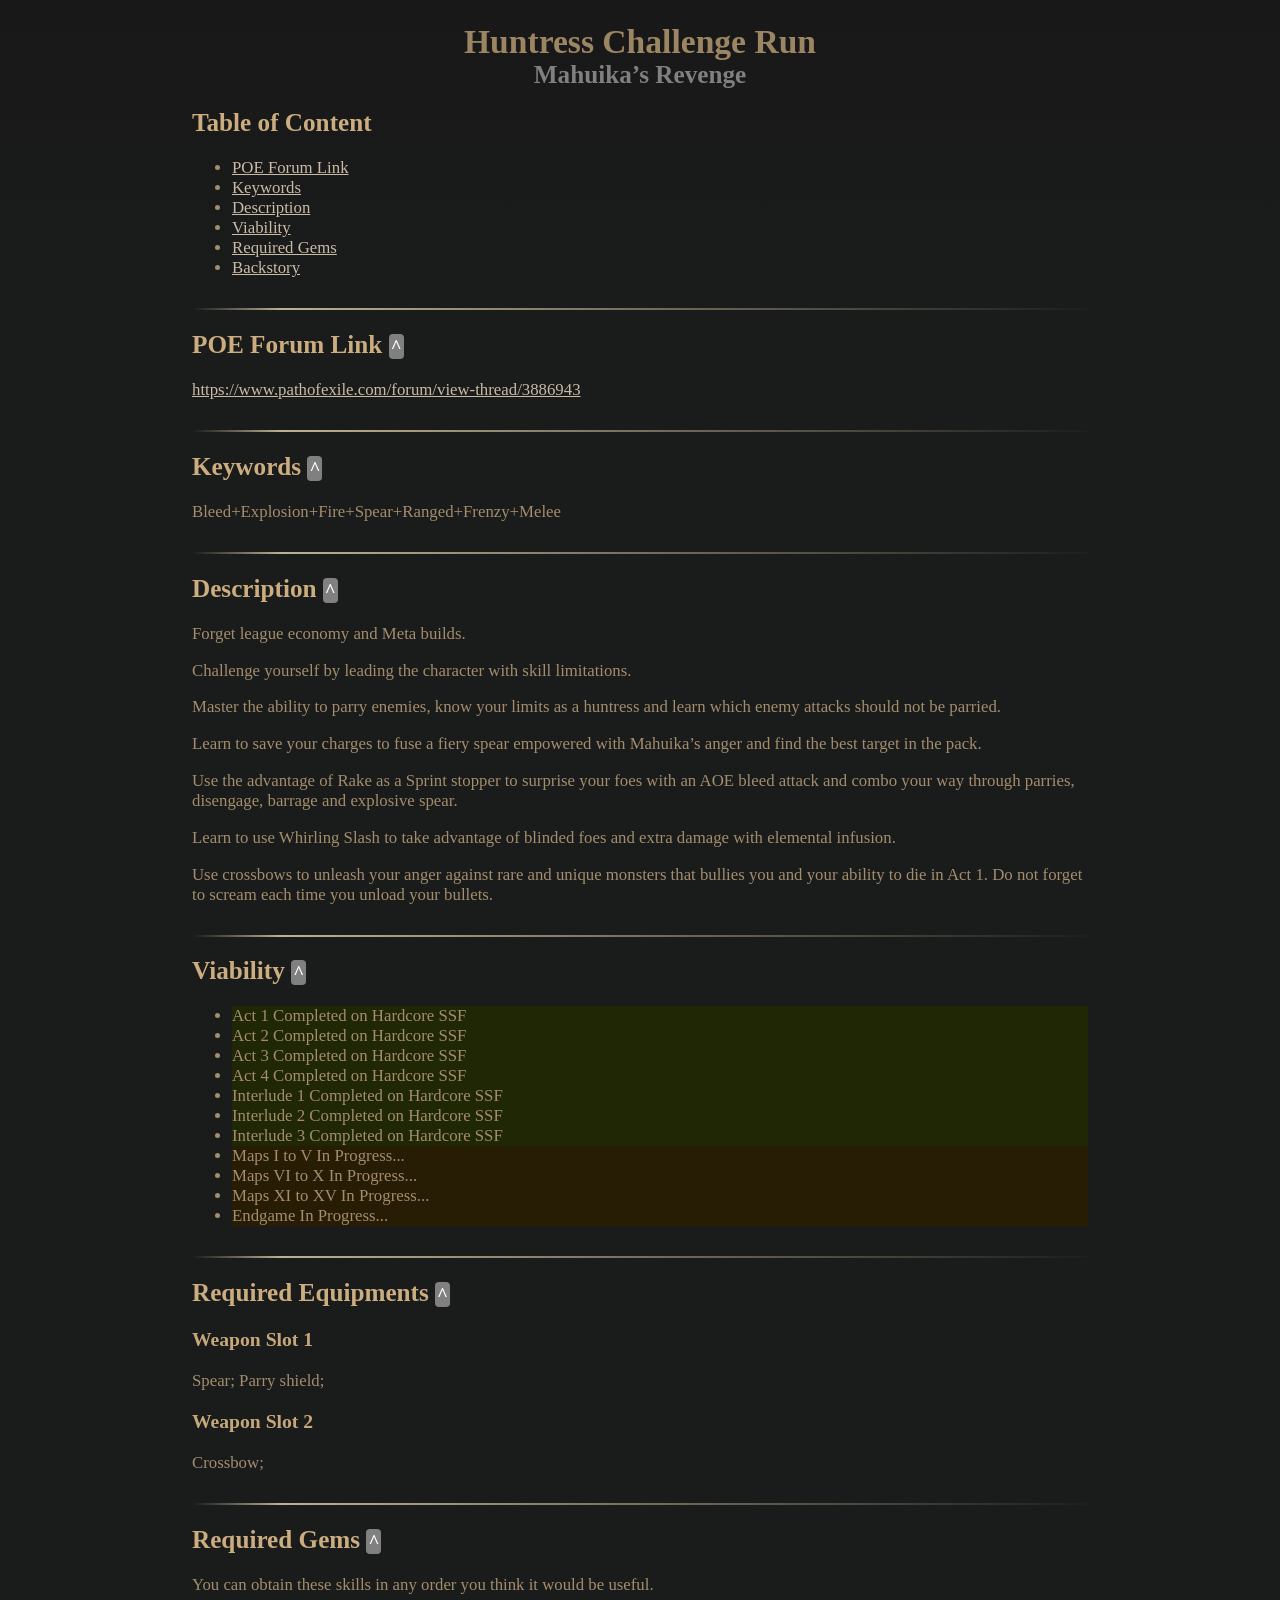
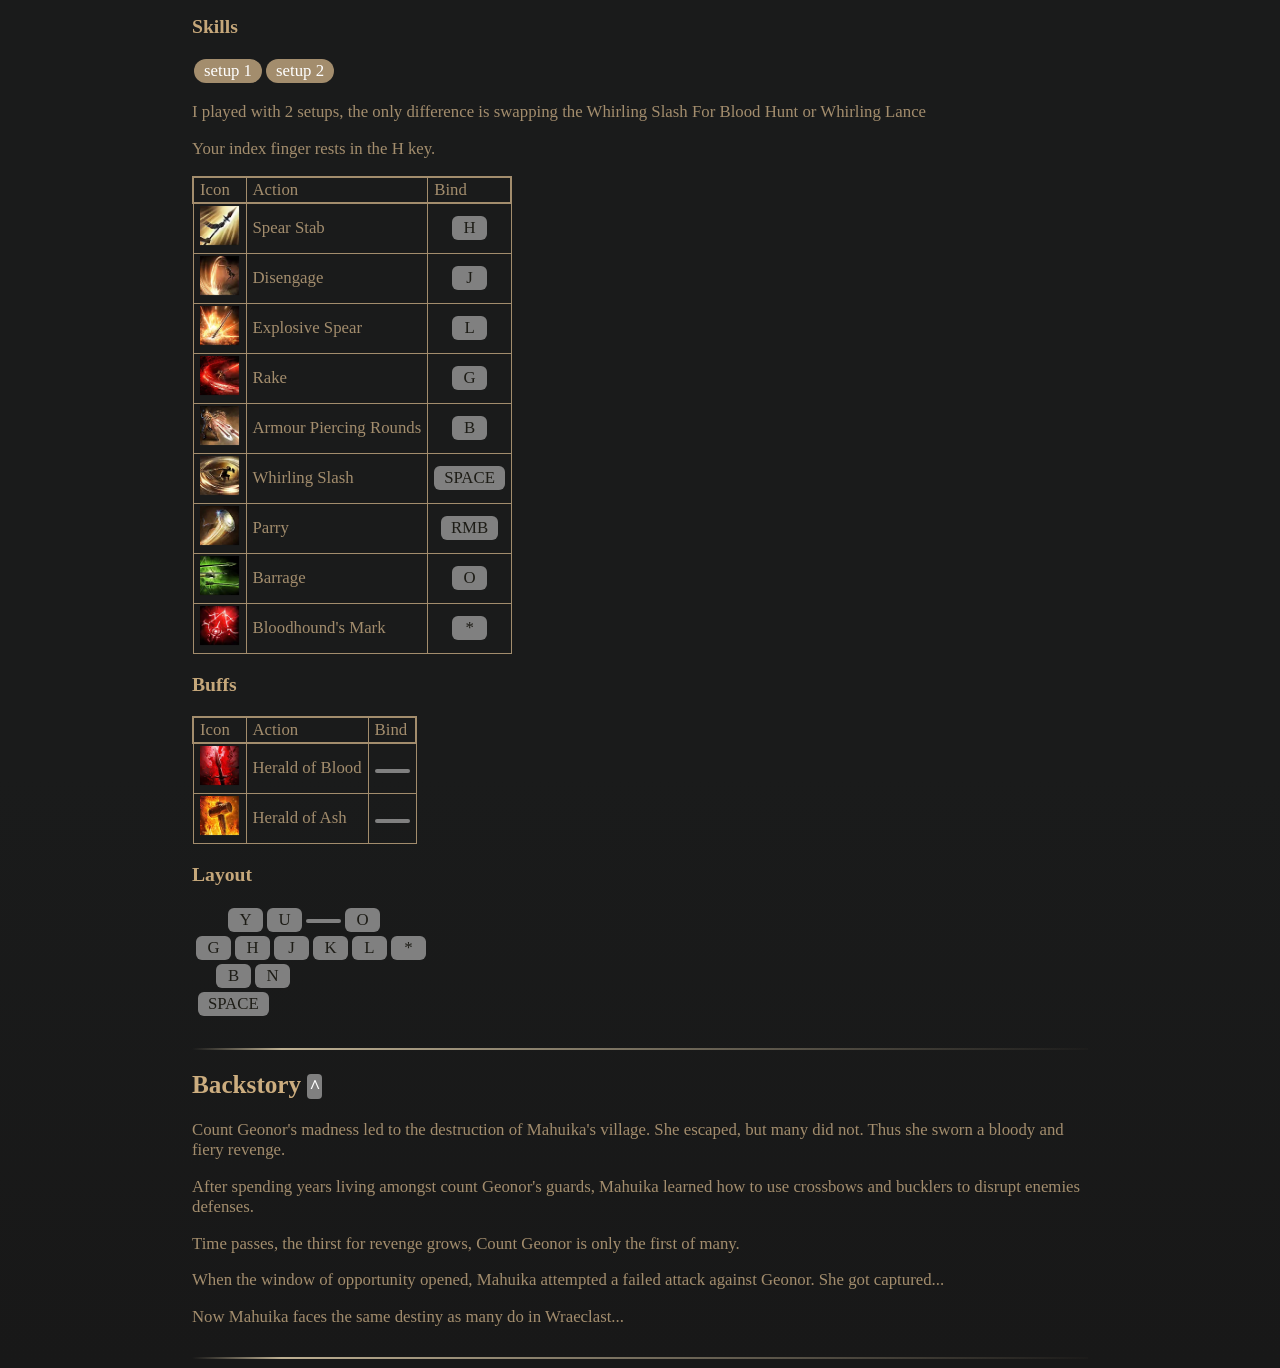
<file: index.html>
<!DOCTYPE html><html><head><meta charset="utf-8"><meta name="viewport" content="width=device-width, initial-scale=1"><style>:root{background:linear-gradient(#181818,#1a1b1b 10% 80%,#181818);color:#a38d6d;font-size:21px}.completed{background-color:#202704}.in-progress{background-color:#271c04}.setup{background-color:#a38d6d;border-radius:12px;color:#fff;cursor:pointer;display:inline-block;margin:2px;padding:2px 10px}.setup:hover{background-color:#fff;color:#a38d6d}a{color:#cabba5}a:visited{color:#b3a89b}body>div{margin:auto;width:70vw}div{font-size:.8rem}hr{background:linear-gradient(90deg,#beb09300,#beb093 10%,#d6aa7705);border:none;height:2px;margin-top:30px}h1{color:#9c8562;margin-bottom:0;text-align:center}h2{color:#ccad7f}h3{color:#c5a77a}h4,h5,h6{color:#c2b096}.button{background-color:red;display:inline-block}.subtitle{color:gray;font-size:1.2rem;margin-top:0}table{border:1px solid;border-collapse:collapse}thead{border:2px solid}td,tr{border:1px solid}td{padding:2px 6px}.anchor-top{background-color:gray;border-radius:4px;color:#fff;font-size:.9rem;font-weight:bolder;padding:2px;text-decoration:none}</style><style>.skill-icon[data-v-e04fdfe2]{-webkit-user-select:none;-moz-user-select:none;user-select:none;width:40px;-webkit-user-drag:none}.skill-bind[data-v-e04fdfe2]{text-align:center}</style><style>.input-container[data-v-7606da0a]{align-items:center;background-color:gray;border-radius:6px;color:#1d1c16;cursor:default;display:inline-block;min-width:15px;padding:2px 10px;text-align:center;-webkit-user-select:none;-moz-user-select:none;user-select:none}</style><style>.skill-icon[data-v-1203b3dc]{-webkit-user-select:none;-moz-user-select:none;user-select:none;width:40px;-webkit-user-drag:none}.skill-bind[data-v-1203b3dc]{text-align:center}</style><style>.skill-icon[data-v-27ab5944]{width:40px}.skill-bind[data-v-27ab5944]{text-align:center}div>div[data-v-27ab5944]{margin:2px}</style><link rel="stylesheet" href="/_nuxt/entry.mUSAZby7.css" crossorigin><link rel="preload" as="fetch" crossorigin="anonymous" href="/_payload.json?7eef244b-b30e-48e8-a77d-e6e563e34c7e"><link rel="modulepreload" as="script" crossorigin href="/_nuxt/CeJ82Osx.js"><link rel="preload" as="fetch" fetchpriority="low" crossorigin="anonymous" href="/_nuxt/builds/meta/7eef244b-b30e-48e8-a77d-e6e563e34c7e.json"><script type="module" src="/_nuxt/CeJ82Osx.js" crossorigin></script></head><body><div id="__nuxt"><div><h1> Huntress Challenge Run </h1><h1 class="subtitle"> Mahuika’s Revenge </h1><div><div id="table-of-content"><h2> Table of Content </h2><div><ul><li><a href="#poe-forum-link">POE Forum Link</a></li><li><a href="#keywords">Keywords</a></li><li><a href="#description">Description</a></li><li><a href="#viability">Viability</a></li><li><a href="#required-gems">Required Gems</a></li><li><a href="#backstory">Backstory</a></li></ul></div></div><hr><div id="poe-forum-link"><h2> POE Forum Link <a class="anchor-top" href="#table-of-content">^</a></h2><a href="https://www.pathofexile.com/forum/view-thread/3886943"> https://www.pathofexile.com/forum/view-thread/3886943 </a></div><hr><div id="keywords"><h2> Keywords <a class="anchor-top" href="#table-of-content">^</a></h2> Bleed+Explosion+Fire+Spear+Ranged+Frenzy+Melee </div><hr><div id="description"><h2> Description <a class="anchor-top" href="#table-of-content">^</a></h2><div><p> Forget league economy and Meta builds. </p><p> Challenge yourself by leading the character with skill limitations. </p><p> Master the ability to parry enemies, know your limits as a huntress and learn which enemy attacks should not be parried. </p><p> Learn to save your charges to fuse a fiery spear empowered with Mahuika’s anger and find the best target in the pack. </p><p> Use the advantage of Rake as a Sprint stopper to surprise your foes with an AOE bleed attack and combo your way through parries, disengage, barrage and explosive spear. </p><p> Learn to use Whirling Slash to take advantage of blinded foes and extra damage with elemental infusion. </p><p> Use crossbows to unleash your anger against rare and unique monsters that bullies you and your ability to die in Act 1. Do not forget to scream each time you unload your bullets. </p></div></div><hr><div id="viability"><h2> Viability <a class="anchor-top" href="#table-of-content">^</a></h2><ul><li class="completed"> Act 1 Completed on Hardcore SSF </li><li class="completed"> Act 2 Completed on Hardcore SSF </li><li class="completed"> Act 3 Completed on Hardcore SSF </li><li class="completed"> Act 4 Completed on Hardcore SSF </li><li class="completed"> Interlude 1 Completed on Hardcore SSF </li><li class="completed"> Interlude 2 Completed on Hardcore SSF </li><li class="completed"> Interlude 3 Completed on Hardcore SSF </li><li class="in-progress"> Maps I to V In Progress... </li><li class="in-progress"> Maps VI to X In Progress... </li><li class="in-progress"> Maps XI to XV In Progress... </li><li class="in-progress"> Endgame In Progress... </li></ul></div><hr><div id="required-equipments"><h2> Required Equipments <a class="anchor-top" href="#table-of-content">^</a></h2><div><h3> Weapon Slot 1 </h3> Spear; Parry shield; </div><div><h3> Weapon Slot 2 </h3> Crossbow; </div></div><hr><div id="required-gems"><h2> Required Gems <a class="anchor-top" href="#table-of-content">^</a></h2> You can obtain these skills in any order you think it would be useful. <div><h3> Skills </h3><div class="setup">setup 1</div><div class="setup">setup 2</div><div><!--[--><p data-v-e04fdfe2> I played with 2 setups, the only difference is swapping the Whirling Slash For Blood Hunt or Whirling Lance </p><p data-v-e04fdfe2> Your index finger rests in the H key. </p><table class="skill-table" data-v-e04fdfe2><thead data-v-e04fdfe2><tr data-v-e04fdfe2><td data-v-e04fdfe2>Icon</td><td data-v-e04fdfe2>Action</td><td data-v-e04fdfe2>Bind</td></tr></thead><tbody data-v-e04fdfe2><!--[--><tr data-v-e04fdfe2><td data-v-e04fdfe2><img class="skill-icon" draggable="false" src="/skills/icons/twohandspeardefaultskill.webp" data-v-e04fdfe2></td><td data-v-e04fdfe2>Spear Stab</td><td class="skill-bind" data-v-e04fdfe2><div class="input-container" data-v-e04fdfe2 data-v-7606da0a><!--[-->H<!--]--></div></td></tr><tr data-v-e04fdfe2><td data-v-e04fdfe2><img class="skill-icon" draggable="false" src="/skills/icons/impaleskillicon.webp" data-v-e04fdfe2></td><td data-v-e04fdfe2>Disengage</td><td class="skill-bind" data-v-e04fdfe2><div class="input-container" data-v-e04fdfe2 data-v-7606da0a><!--[-->J<!--]--></div></td></tr><tr data-v-e04fdfe2><td data-v-e04fdfe2><img class="skill-icon" draggable="false" src="/skills/icons/huntressremoteminespear.webp" data-v-e04fdfe2></td><td data-v-e04fdfe2>Explosive Spear</td><td class="skill-bind" data-v-e04fdfe2><div class="input-container" data-v-e04fdfe2 data-v-7606da0a><!--[-->L<!--]--></div></td></tr><tr data-v-e04fdfe2><td data-v-e04fdfe2><img class="skill-icon" draggable="false" src="/skills/icons/huntressbloodhunt.webp" data-v-e04fdfe2></td><td data-v-e04fdfe2>Rake</td><td class="skill-bind" data-v-e04fdfe2><div class="input-container" data-v-e04fdfe2 data-v-7606da0a><!--[-->G<!--]--></div></td></tr><tr data-v-e04fdfe2><td data-v-e04fdfe2><img class="skill-icon" draggable="false" src="/skills/icons/rapidshotphysical.webp" data-v-e04fdfe2></td><td data-v-e04fdfe2>Armour Piercing Rounds</td><td class="skill-bind" data-v-e04fdfe2><div class="input-container" data-v-e04fdfe2 data-v-7606da0a><!--[-->B<!--]--></div></td></tr><tr data-v-e04fdfe2><td data-v-e04fdfe2><img class="skill-icon" draggable="false" src="/skills/icons/huntresswhirlingslash.webp" data-v-e04fdfe2></td><td data-v-e04fdfe2>Whirling Slash</td><td class="skill-bind" data-v-e04fdfe2><div class="input-container" data-v-e04fdfe2 data-v-7606da0a><!--[-->SPACE<!--]--></div></td></tr><tr data-v-e04fdfe2><td data-v-e04fdfe2><img class="skill-icon" draggable="false" src="/skills/icons/huntressbucklerparry.webp" data-v-e04fdfe2></td><td data-v-e04fdfe2>Parry</td><td class="skill-bind" data-v-e04fdfe2><div class="input-container" data-v-e04fdfe2 data-v-7606da0a><!--[-->RMB<!--]--></div></td></tr><tr data-v-e04fdfe2><td data-v-e04fdfe2><img class="skill-icon" draggable="false" src="/skills/icons/rangerbarrageskill.webp" data-v-e04fdfe2></td><td data-v-e04fdfe2>Barrage</td><td class="skill-bind" data-v-e04fdfe2><div class="input-container" data-v-e04fdfe2 data-v-7606da0a><!--[-->O<!--]--></div></td></tr><tr data-v-e04fdfe2><td data-v-e04fdfe2><img class="skill-icon" draggable="false" src="/skills/icons/markofthebloodhoundskillicon.webp" data-v-e04fdfe2></td><td data-v-e04fdfe2>Bloodhound&#39;s Mark</td><td class="skill-bind" data-v-e04fdfe2><div class="input-container" data-v-e04fdfe2 data-v-7606da0a><!--[-->*<!--]--></div></td></tr><!--]--></tbody></table><!--]--></div></div><div></div><div><h3> Buffs </h3><div><table class="skill-table" data-v-1203b3dc><thead data-v-1203b3dc><tr data-v-1203b3dc><td data-v-1203b3dc>Icon</td><td data-v-1203b3dc>Action</td><td data-v-1203b3dc>Bind</td></tr></thead><tbody data-v-1203b3dc><!--[--><tr data-v-1203b3dc><td data-v-1203b3dc><img class="skill-icon" draggable="false" src="/skills/icons/heraldofbloodskill.webp" data-v-1203b3dc></td><td data-v-1203b3dc>Herald of Blood</td><td class="skill-bind" data-v-1203b3dc><div class="input-container" data-v-1203b3dc data-v-7606da0a><!--[--><!--]--></div></td></tr><tr data-v-1203b3dc><td data-v-1203b3dc><img class="skill-icon" draggable="false" src="/skills/icons/heraldofashskill.webp" data-v-1203b3dc></td><td data-v-1203b3dc>Herald of Ash</td><td class="skill-bind" data-v-1203b3dc><div class="input-container" data-v-1203b3dc data-v-7606da0a><!--[--><!--]--></div></td></tr><!--]--></tbody></table></div></div><div><h3> Layout </h3><div><div style="white-space:nowrap;" data-v-27ab5944><div style="display:inline-block;margin-left:30px;" data-v-27ab5944></div><div class="input-container" data-v-27ab5944 data-v-7606da0a><!--[-->Y<!--]--></div><div class="input-container" data-v-27ab5944 data-v-7606da0a><!--[-->U<!--]--></div><div class="input-container" data-v-27ab5944 data-v-7606da0a><!--[--><!--]--></div><div class="input-container" data-v-27ab5944 data-v-7606da0a><!--[-->O<!--]--></div><br data-v-27ab5944><div class="input-container" data-v-27ab5944 data-v-7606da0a><!--[-->G<!--]--></div><div class="input-container" data-v-27ab5944 data-v-7606da0a><!--[-->H<!--]--></div><div class="input-container" data-v-27ab5944 data-v-7606da0a><!--[-->J<!--]--></div><div class="input-container" data-v-27ab5944 data-v-7606da0a><!--[-->K<!--]--></div><div class="input-container" data-v-27ab5944 data-v-7606da0a><!--[-->L<!--]--></div><div class="input-container" data-v-27ab5944 data-v-7606da0a><!--[-->*<!--]--></div><br data-v-27ab5944><div style="display:inline-block;margin-left:18px;" data-v-27ab5944></div><div class="input-container" data-v-27ab5944 data-v-7606da0a><!--[-->B<!--]--></div><div class="input-container" data-v-27ab5944 data-v-7606da0a><!--[-->N<!--]--></div><br data-v-27ab5944><div style="display:inline-block;margin-left:0px;" data-v-27ab5944></div><div class="input-container" data-v-27ab5944 data-v-7606da0a><!--[-->SPACE<!--]--></div></div></div></div></div><hr><div id="backstory"><h2> Backstory <a class="anchor-top" href="#table-of-content">^</a></h2><div><p> Count Geonor&#39;s madness led to the destruction of Mahuika&#39;s village. She escaped, but many did not. Thus she sworn a bloody and fiery revenge. </p><p> After spending years living amongst count Geonor&#39;s guards, Mahuika learned how to use crossbows and bucklers to disrupt enemies defenses. </p><p> Time passes, the thirst for revenge grows, Count Geonor is only the first of many. </p><p> When the window of opportunity opened, Mahuika attempted a failed attack against Geonor. She got captured... </p><p> Now Mahuika faces the same destiny as many do in Wraeclast... </p></div></div><hr></div></div></div><div id="teleports"></div><script>window.__NUXT__={};window.__NUXT__.config={public:{mdc:{components:{prose:true,map:{}},headings:{anchorLinks:{h1:false,h2:true,h3:true,h4:true,h5:false,h6:false}},highlight:{noApiRoute:true,highlighter:"shiki",theme:{default:"github-light",dark:"github-dark"},shikiEngine:"oniguruma",langs:["js","jsx","json","ts","tsx","vue","css","html","bash","md","mdc","yaml"]}},content:{wsUrl:""}},app:{baseURL:"/",buildId:"7eef244b-b30e-48e8-a77d-e6e563e34c7e",buildAssetsDir:"/_nuxt/",cdnURL:""}}</script><script type="application/json" data-nuxt-data="nuxt-app" data-ssr="true" id="__NUXT_DATA__" data-src="/_payload.json?7eef244b-b30e-48e8-a77d-e6e563e34c7e">[{"state":1,"once":3,"_errors":4,"serverRendered":6,"path":7,"prerenderedAt":8},["Reactive",2],{},["Set"],["ShallowReactive",5],{},true,"/",1767871383285]</script></body></html>
</file>
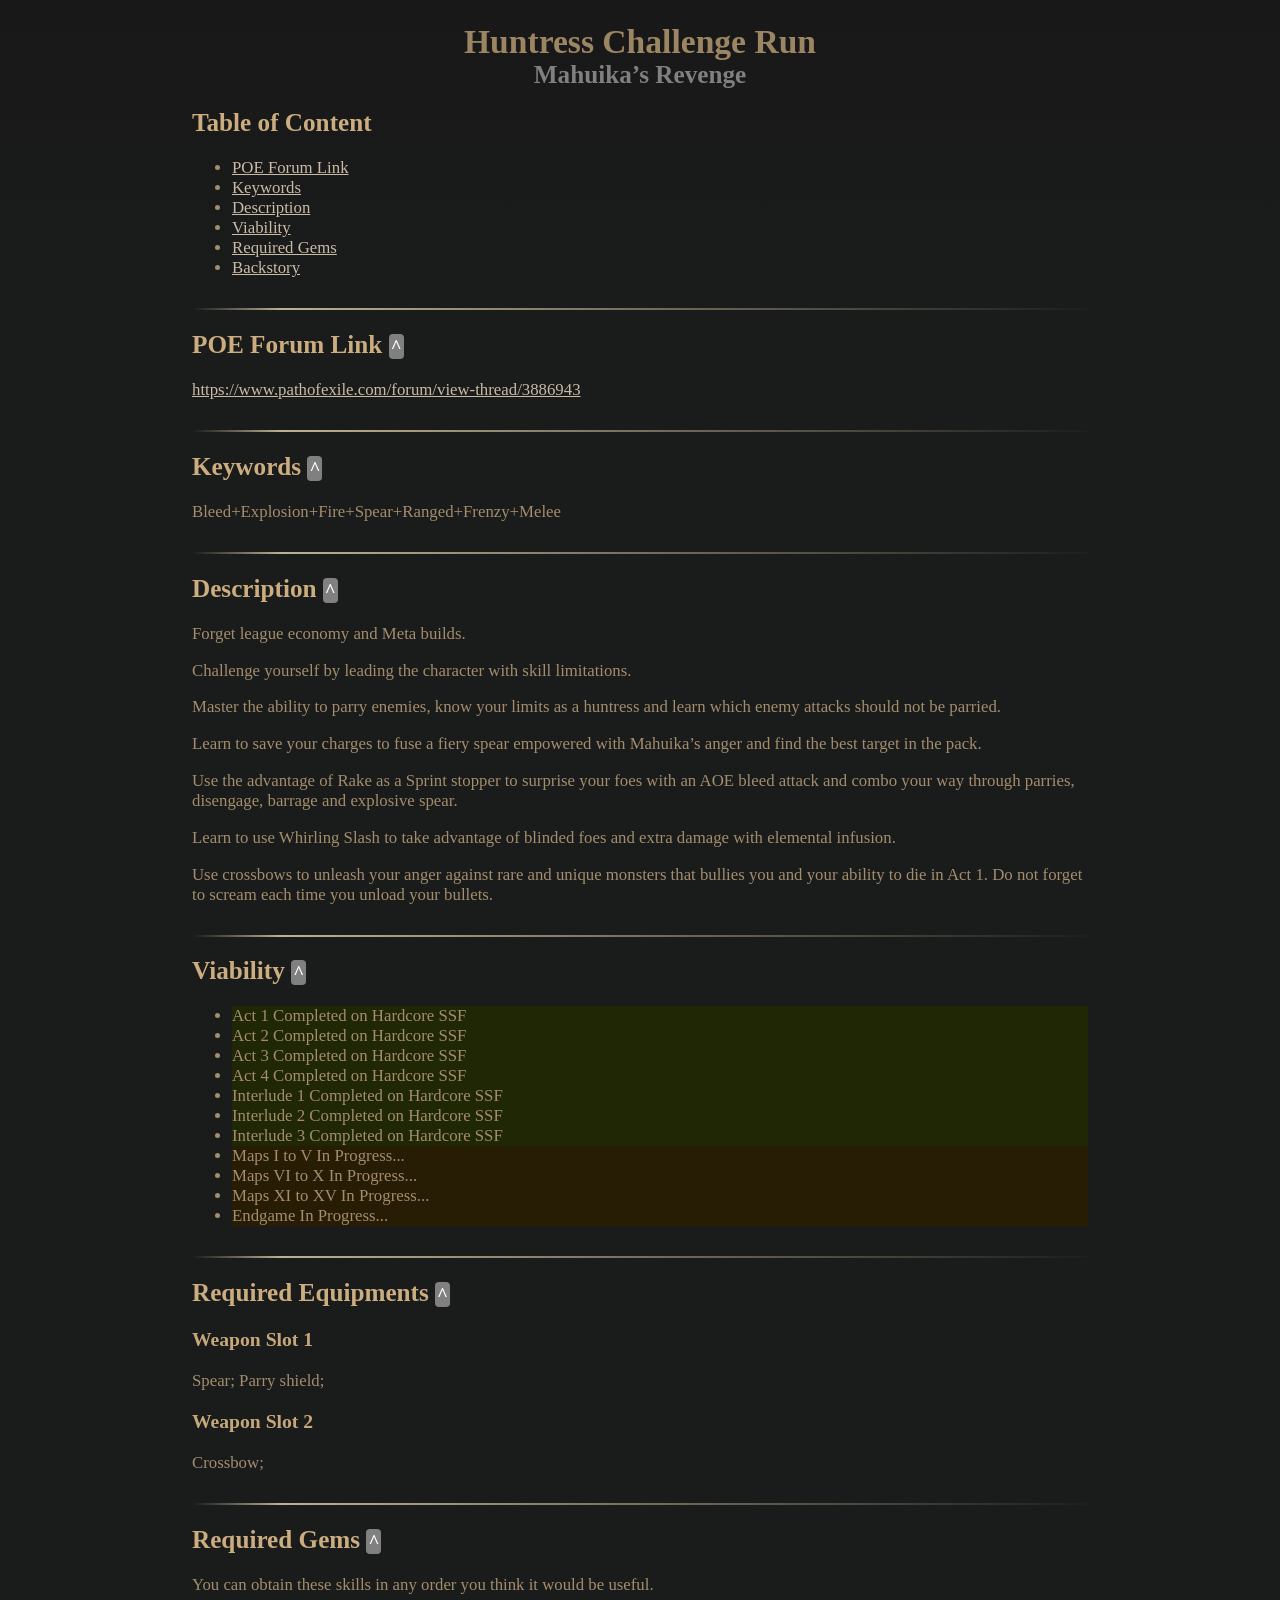
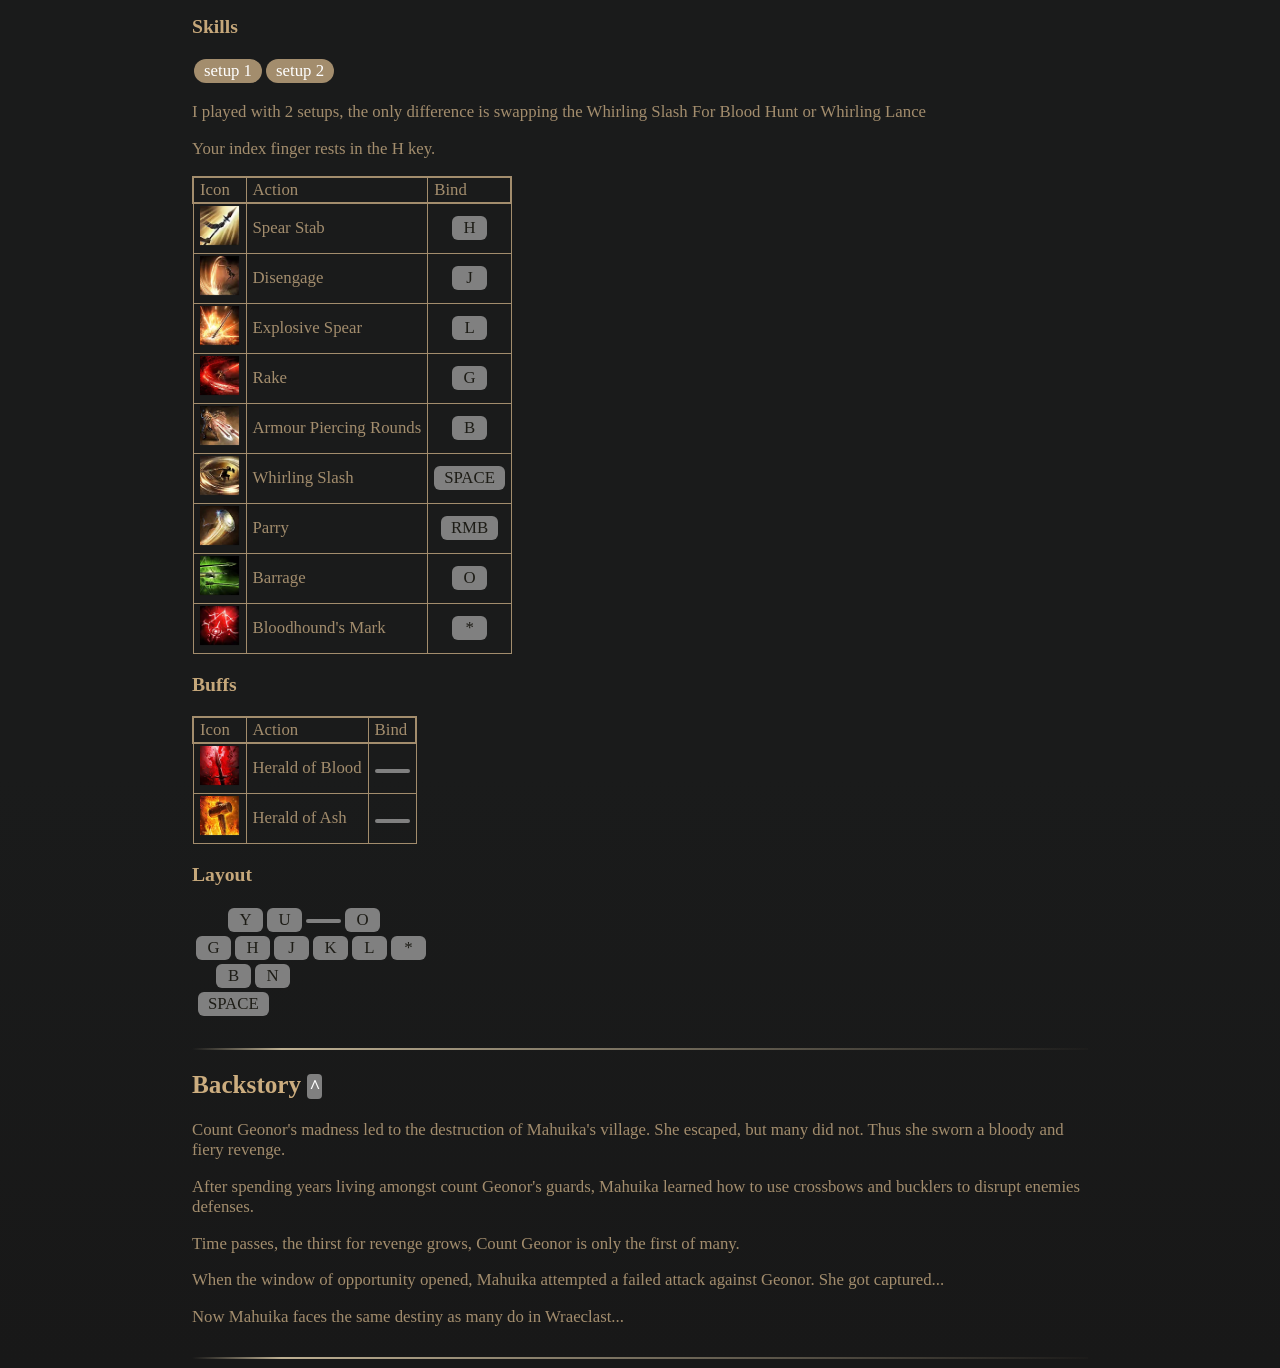
<file: public/index.html>
<!DOCTYPE html><html><head><meta charset="utf-8"><meta name="viewport" content="width=device-width, initial-scale=1"><style>:root{background:linear-gradient(#181818,#1a1b1b 10% 80%,#181818);color:#a38d6d;font-size:21px}.completed{background-color:#202704}.in-progress{background-color:#271c04}.setup{background-color:#a38d6d;border-radius:12px;color:#fff;cursor:pointer;display:inline-block;margin:2px;padding:2px 10px}.setup:hover{background-color:#fff;color:#a38d6d}a{color:#cabba5}a:visited{color:#b3a89b}body>div{margin:auto;width:70vw}div{font-size:.8rem}hr{background:linear-gradient(90deg,#beb09300,#beb093 10%,#d6aa7705);border:none;height:2px;margin-top:30px}h1{color:#9c8562;margin-bottom:0;text-align:center}h2{color:#ccad7f}h3{color:#c5a77a}h4,h5,h6{color:#c2b096}.button{background-color:red;display:inline-block}.subtitle{color:gray;font-size:1.2rem;margin-top:0}table{border:1px solid;border-collapse:collapse}thead{border:2px solid}td,tr{border:1px solid}td{padding:2px 6px}.anchor-top{background-color:gray;border-radius:4px;color:#fff;font-size:.9rem;font-weight:bolder;padding:2px;text-decoration:none}</style><style>.skill-icon[data-v-e04fdfe2]{-webkit-user-select:none;-moz-user-select:none;user-select:none;width:40px;-webkit-user-drag:none}.skill-bind[data-v-e04fdfe2]{text-align:center}</style><style>.input-container[data-v-7606da0a]{align-items:center;background-color:gray;border-radius:6px;color:#1d1c16;cursor:default;display:inline-block;min-width:15px;padding:2px 10px;text-align:center;-webkit-user-select:none;-moz-user-select:none;user-select:none}</style><style>.skill-icon[data-v-1203b3dc]{-webkit-user-select:none;-moz-user-select:none;user-select:none;width:40px;-webkit-user-drag:none}.skill-bind[data-v-1203b3dc]{text-align:center}</style><style>.skill-icon[data-v-27ab5944]{width:40px}.skill-bind[data-v-27ab5944]{text-align:center}div>div[data-v-27ab5944]{margin:2px}</style><link rel="stylesheet" href="/_nuxt/entry.mUSAZby7.css" crossorigin><link rel="preload" as="fetch" crossorigin="anonymous" href="/_payload.json?d07309b5-2fba-4421-839e-48b2e897e4ee"><link rel="modulepreload" as="script" crossorigin href="/_nuxt/CeJ82Osx.js"><link rel="preload" as="fetch" fetchpriority="low" crossorigin="anonymous" href="/_nuxt/builds/meta/d07309b5-2fba-4421-839e-48b2e897e4ee.json"><script type="module" src="/_nuxt/CeJ82Osx.js" crossorigin></script></head><body><div id="__nuxt"><div><h1> Huntress Challenge Run </h1><h1 class="subtitle"> Mahuika’s Revenge </h1><div><div id="table-of-content"><h2> Table of Content </h2><div><ul><li><a href="#poe-forum-link">POE Forum Link</a></li><li><a href="#keywords">Keywords</a></li><li><a href="#description">Description</a></li><li><a href="#viability">Viability</a></li><li><a href="#required-gems">Required Gems</a></li><li><a href="#backstory">Backstory</a></li></ul></div></div><hr><div id="poe-forum-link"><h2> POE Forum Link <a class="anchor-top" href="#table-of-content">^</a></h2><a href="https://www.pathofexile.com/forum/view-thread/3886943"> https://www.pathofexile.com/forum/view-thread/3886943 </a></div><hr><div id="keywords"><h2> Keywords <a class="anchor-top" href="#table-of-content">^</a></h2> Bleed+Explosion+Fire+Spear+Ranged+Frenzy+Melee </div><hr><div id="description"><h2> Description <a class="anchor-top" href="#table-of-content">^</a></h2><div><p> Forget league economy and Meta builds. </p><p> Challenge yourself by leading the character with skill limitations. </p><p> Master the ability to parry enemies, know your limits as a huntress and learn which enemy attacks should not be parried. </p><p> Learn to save your charges to fuse a fiery spear empowered with Mahuika’s anger and find the best target in the pack. </p><p> Use the advantage of Rake as a Sprint stopper to surprise your foes with an AOE bleed attack and combo your way through parries, disengage, barrage and explosive spear. </p><p> Learn to use Whirling Slash to take advantage of blinded foes and extra damage with elemental infusion. </p><p> Use crossbows to unleash your anger against rare and unique monsters that bullies you and your ability to die in Act 1. Do not forget to scream each time you unload your bullets. </p></div></div><hr><div id="viability"><h2> Viability <a class="anchor-top" href="#table-of-content">^</a></h2><ul><li class="completed"> Act 1 Completed on Hardcore SSF </li><li class="completed"> Act 2 Completed on Hardcore SSF </li><li class="completed"> Act 3 Completed on Hardcore SSF </li><li class="completed"> Act 4 Completed on Hardcore SSF </li><li class="completed"> Interlude 1 Completed on Hardcore SSF </li><li class="completed"> Interlude 2 Completed on Hardcore SSF </li><li class="completed"> Interlude 3 Completed on Hardcore SSF </li><li class="in-progress"> Maps I to V In Progress... </li><li class="in-progress"> Maps VI to X In Progress... </li><li class="in-progress"> Maps XI to XV In Progress... </li><li class="in-progress"> Endgame In Progress... </li></ul></div><hr><div id="required-equipments"><h2> Required Equipments <a class="anchor-top" href="#table-of-content">^</a></h2><div><h3> Weapon Slot 1 </h3> Spear; Parry shield; </div><div><h3> Weapon Slot 2 </h3> Crossbow; </div></div><hr><div id="required-gems"><h2> Required Gems <a class="anchor-top" href="#table-of-content">^</a></h2> You can obtain these skills in any order you think it would be useful. <div><h3> Skills </h3><div class="setup">setup 1</div><div class="setup">setup 2</div><div><!--[--><p data-v-e04fdfe2> I played with 2 setups, the only difference is swapping the Whirling Slash For Blood Hunt or Whirling Lance </p><p data-v-e04fdfe2> Your index finger rests in the H key. </p><table class="skill-table" data-v-e04fdfe2><thead data-v-e04fdfe2><tr data-v-e04fdfe2><td data-v-e04fdfe2>Icon</td><td data-v-e04fdfe2>Action</td><td data-v-e04fdfe2>Bind</td></tr></thead><tbody data-v-e04fdfe2><!--[--><tr data-v-e04fdfe2><td data-v-e04fdfe2><img class="skill-icon" draggable="false" src="/skills/icons/twohandspeardefaultskill.webp" data-v-e04fdfe2></td><td data-v-e04fdfe2>Spear Stab</td><td class="skill-bind" data-v-e04fdfe2><div class="input-container" data-v-e04fdfe2 data-v-7606da0a><!--[-->H<!--]--></div></td></tr><tr data-v-e04fdfe2><td data-v-e04fdfe2><img class="skill-icon" draggable="false" src="/skills/icons/impaleskillicon.webp" data-v-e04fdfe2></td><td data-v-e04fdfe2>Disengage</td><td class="skill-bind" data-v-e04fdfe2><div class="input-container" data-v-e04fdfe2 data-v-7606da0a><!--[-->J<!--]--></div></td></tr><tr data-v-e04fdfe2><td data-v-e04fdfe2><img class="skill-icon" draggable="false" src="/skills/icons/huntressremoteminespear.webp" data-v-e04fdfe2></td><td data-v-e04fdfe2>Explosive Spear</td><td class="skill-bind" data-v-e04fdfe2><div class="input-container" data-v-e04fdfe2 data-v-7606da0a><!--[-->L<!--]--></div></td></tr><tr data-v-e04fdfe2><td data-v-e04fdfe2><img class="skill-icon" draggable="false" src="/skills/icons/huntressbloodhunt.webp" data-v-e04fdfe2></td><td data-v-e04fdfe2>Rake</td><td class="skill-bind" data-v-e04fdfe2><div class="input-container" data-v-e04fdfe2 data-v-7606da0a><!--[-->G<!--]--></div></td></tr><tr data-v-e04fdfe2><td data-v-e04fdfe2><img class="skill-icon" draggable="false" src="/skills/icons/rapidshotphysical.webp" data-v-e04fdfe2></td><td data-v-e04fdfe2>Armour Piercing Rounds</td><td class="skill-bind" data-v-e04fdfe2><div class="input-container" data-v-e04fdfe2 data-v-7606da0a><!--[-->B<!--]--></div></td></tr><tr data-v-e04fdfe2><td data-v-e04fdfe2><img class="skill-icon" draggable="false" src="/skills/icons/huntresswhirlingslash.webp" data-v-e04fdfe2></td><td data-v-e04fdfe2>Whirling Slash</td><td class="skill-bind" data-v-e04fdfe2><div class="input-container" data-v-e04fdfe2 data-v-7606da0a><!--[-->SPACE<!--]--></div></td></tr><tr data-v-e04fdfe2><td data-v-e04fdfe2><img class="skill-icon" draggable="false" src="/skills/icons/huntressbucklerparry.webp" data-v-e04fdfe2></td><td data-v-e04fdfe2>Parry</td><td class="skill-bind" data-v-e04fdfe2><div class="input-container" data-v-e04fdfe2 data-v-7606da0a><!--[-->RMB<!--]--></div></td></tr><tr data-v-e04fdfe2><td data-v-e04fdfe2><img class="skill-icon" draggable="false" src="/skills/icons/rangerbarrageskill.webp" data-v-e04fdfe2></td><td data-v-e04fdfe2>Barrage</td><td class="skill-bind" data-v-e04fdfe2><div class="input-container" data-v-e04fdfe2 data-v-7606da0a><!--[-->O<!--]--></div></td></tr><tr data-v-e04fdfe2><td data-v-e04fdfe2><img class="skill-icon" draggable="false" src="/skills/icons/markofthebloodhoundskillicon.webp" data-v-e04fdfe2></td><td data-v-e04fdfe2>Bloodhound&#39;s Mark</td><td class="skill-bind" data-v-e04fdfe2><div class="input-container" data-v-e04fdfe2 data-v-7606da0a><!--[-->*<!--]--></div></td></tr><!--]--></tbody></table><!--]--></div></div><div></div><div><h3> Buffs </h3><div><table class="skill-table" data-v-1203b3dc><thead data-v-1203b3dc><tr data-v-1203b3dc><td data-v-1203b3dc>Icon</td><td data-v-1203b3dc>Action</td><td data-v-1203b3dc>Bind</td></tr></thead><tbody data-v-1203b3dc><!--[--><tr data-v-1203b3dc><td data-v-1203b3dc><img class="skill-icon" draggable="false" src="/skills/icons/heraldofbloodskill.webp" data-v-1203b3dc></td><td data-v-1203b3dc>Herald of Blood</td><td class="skill-bind" data-v-1203b3dc><div class="input-container" data-v-1203b3dc data-v-7606da0a><!--[--><!--]--></div></td></tr><tr data-v-1203b3dc><td data-v-1203b3dc><img class="skill-icon" draggable="false" src="/skills/icons/heraldofashskill.webp" data-v-1203b3dc></td><td data-v-1203b3dc>Herald of Ash</td><td class="skill-bind" data-v-1203b3dc><div class="input-container" data-v-1203b3dc data-v-7606da0a><!--[--><!--]--></div></td></tr><!--]--></tbody></table></div></div><div><h3> Layout </h3><div><div style="white-space:nowrap;" data-v-27ab5944><div style="display:inline-block;margin-left:30px;" data-v-27ab5944></div><div class="input-container" data-v-27ab5944 data-v-7606da0a><!--[-->Y<!--]--></div><div class="input-container" data-v-27ab5944 data-v-7606da0a><!--[-->U<!--]--></div><div class="input-container" data-v-27ab5944 data-v-7606da0a><!--[--><!--]--></div><div class="input-container" data-v-27ab5944 data-v-7606da0a><!--[-->O<!--]--></div><br data-v-27ab5944><div class="input-container" data-v-27ab5944 data-v-7606da0a><!--[-->G<!--]--></div><div class="input-container" data-v-27ab5944 data-v-7606da0a><!--[-->H<!--]--></div><div class="input-container" data-v-27ab5944 data-v-7606da0a><!--[-->J<!--]--></div><div class="input-container" data-v-27ab5944 data-v-7606da0a><!--[-->K<!--]--></div><div class="input-container" data-v-27ab5944 data-v-7606da0a><!--[-->L<!--]--></div><div class="input-container" data-v-27ab5944 data-v-7606da0a><!--[-->*<!--]--></div><br data-v-27ab5944><div style="display:inline-block;margin-left:18px;" data-v-27ab5944></div><div class="input-container" data-v-27ab5944 data-v-7606da0a><!--[-->B<!--]--></div><div class="input-container" data-v-27ab5944 data-v-7606da0a><!--[-->N<!--]--></div><br data-v-27ab5944><div style="display:inline-block;margin-left:0px;" data-v-27ab5944></div><div class="input-container" data-v-27ab5944 data-v-7606da0a><!--[-->SPACE<!--]--></div></div></div></div></div><hr><div id="backstory"><h2> Backstory <a class="anchor-top" href="#table-of-content">^</a></h2><div><p> Count Geonor&#39;s madness led to the destruction of Mahuika&#39;s village. She escaped, but many did not. Thus she sworn a bloody and fiery revenge. </p><p> After spending years living amongst count Geonor&#39;s guards, Mahuika learned how to use crossbows and bucklers to disrupt enemies defenses. </p><p> Time passes, the thirst for revenge grows, Count Geonor is only the first of many. </p><p> When the window of opportunity opened, Mahuika attempted a failed attack against Geonor. She got captured... </p><p> Now Mahuika faces the same destiny as many do in Wraeclast... </p></div></div><hr></div></div></div><div id="teleports"></div><script>window.__NUXT__={};window.__NUXT__.config={public:{mdc:{components:{prose:true,map:{}},headings:{anchorLinks:{h1:false,h2:true,h3:true,h4:true,h5:false,h6:false}},highlight:{noApiRoute:true,highlighter:"shiki",theme:{default:"github-light",dark:"github-dark"},shikiEngine:"oniguruma",langs:["js","jsx","json","ts","tsx","vue","css","html","bash","md","mdc","yaml"]}},content:{wsUrl:""}},app:{baseURL:"/",buildId:"d07309b5-2fba-4421-839e-48b2e897e4ee",buildAssetsDir:"/_nuxt/",cdnURL:""}}</script><script type="application/json" data-nuxt-data="nuxt-app" data-ssr="true" id="__NUXT_DATA__" data-src="/_payload.json?d07309b5-2fba-4421-839e-48b2e897e4ee">[{"state":1,"once":3,"_errors":4,"serverRendered":6,"path":7,"prerenderedAt":8},["Reactive",2],{},["Set"],["ShallowReactive",5],{},true,"/",1767844914008]</script></body></html>
</file>
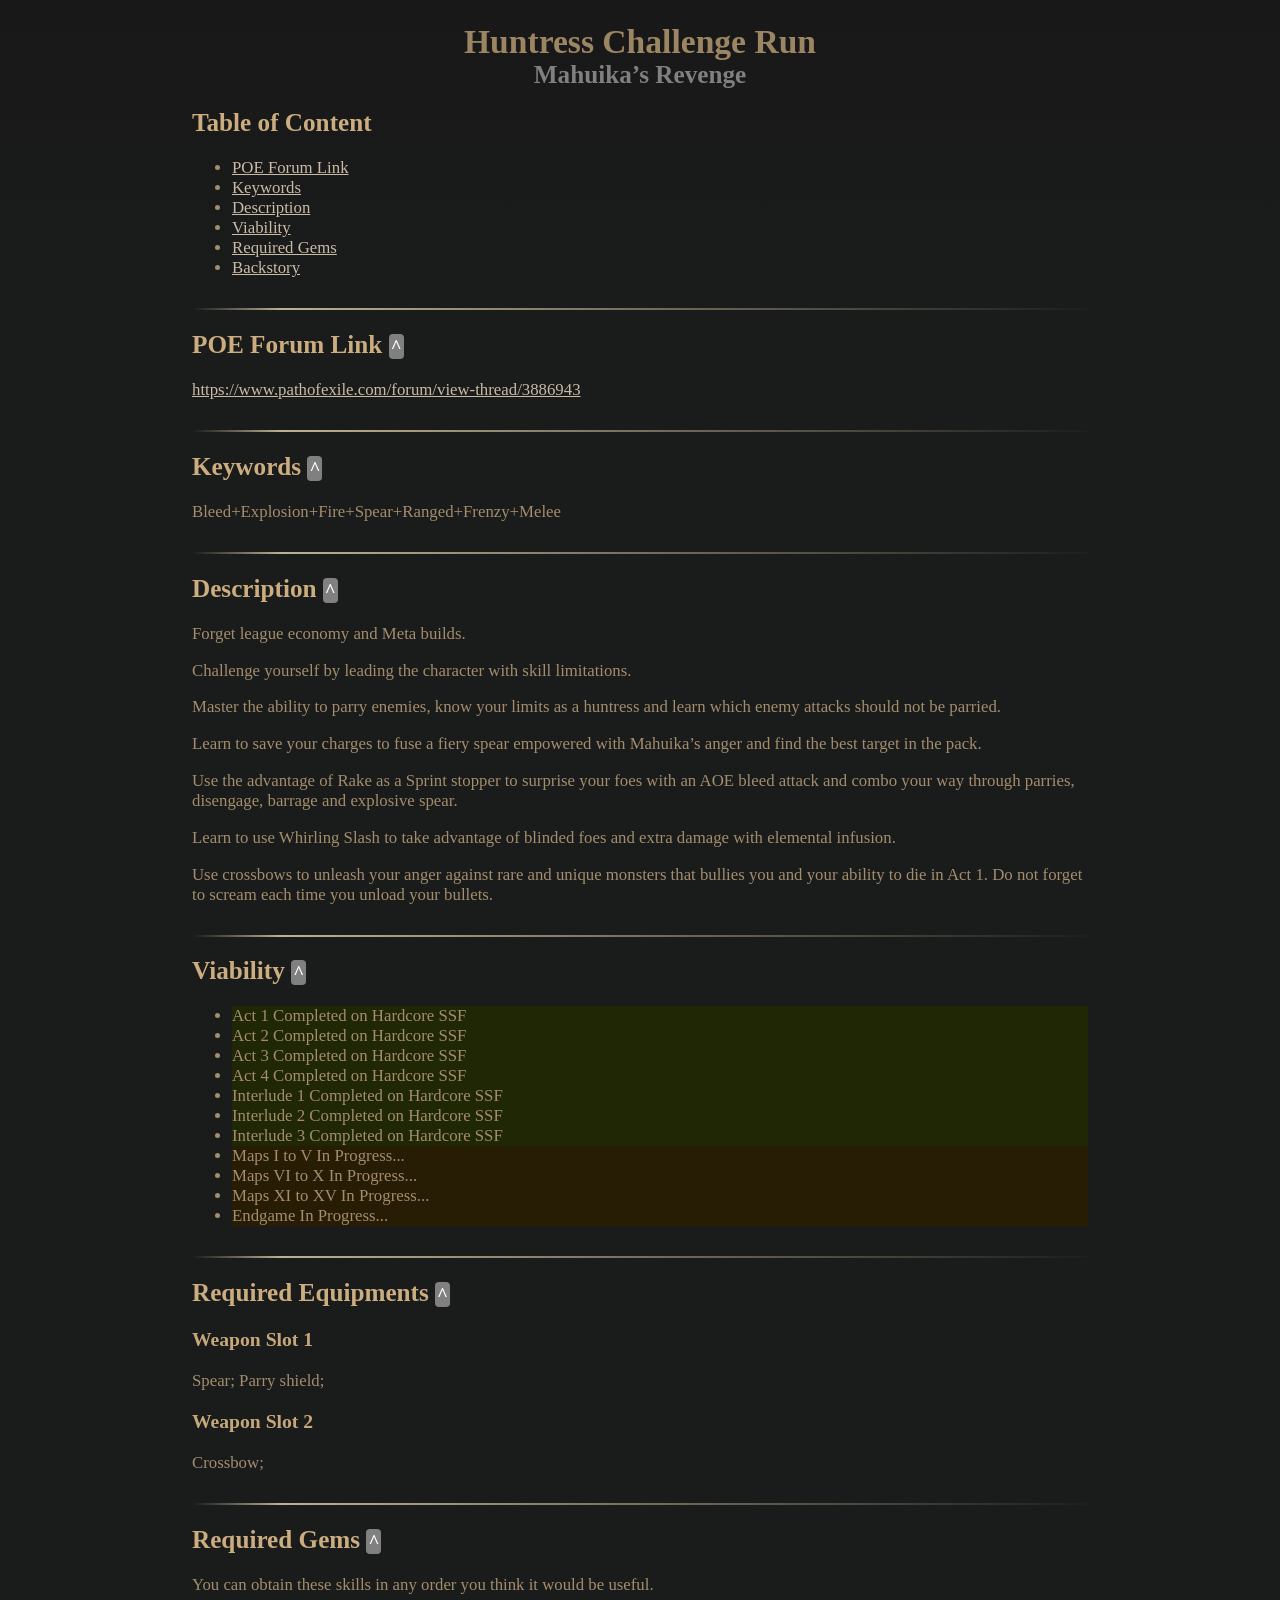
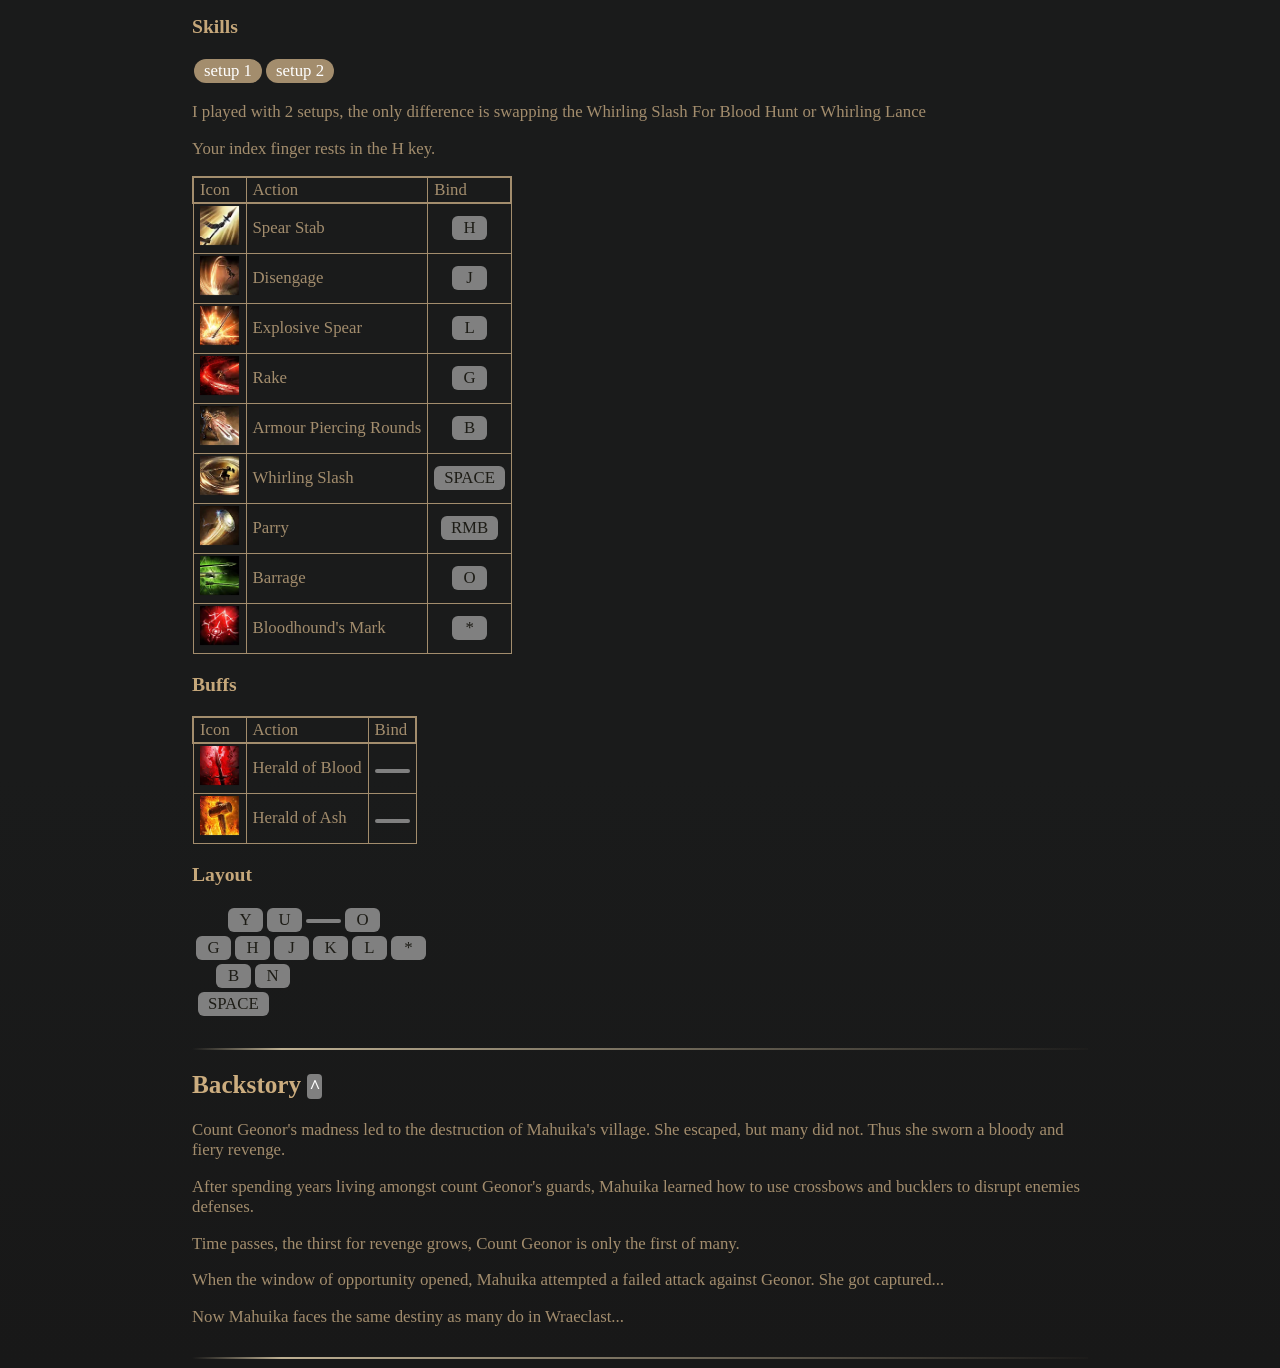
<file: 200.html>
<!DOCTYPE html><html><head><meta charset="utf-8"><meta name="viewport" content="width=device-width, initial-scale=1"><link rel="stylesheet" href="/_nuxt/entry.mUSAZby7.css" crossorigin><link rel="modulepreload" as="script" crossorigin href="/_nuxt/CeJ82Osx.js"><script type="module" src="/_nuxt/CeJ82Osx.js" crossorigin></script></head><body><div id="__nuxt"></div><div id="teleports"></div><script>window.__NUXT__={};window.__NUXT__.config={public:{mdc:{components:{prose:true,map:{}},headings:{anchorLinks:{h1:false,h2:true,h3:true,h4:true,h5:false,h6:false}},highlight:{noApiRoute:true,highlighter:"shiki",theme:{default:"github-light",dark:"github-dark"},shikiEngine:"oniguruma",langs:["js","jsx","json","ts","tsx","vue","css","html","bash","md","mdc","yaml"]}},content:{wsUrl:""}},app:{baseURL:"/",buildId:"7eef244b-b30e-48e8-a77d-e6e563e34c7e",buildAssetsDir:"/_nuxt/",cdnURL:""}}</script><script type="application/json" data-nuxt-data="nuxt-app" data-ssr="false" id="__NUXT_DATA__">[{"prerenderedAt":1,"serverRendered":2},1767871383286,false]</script></body></html>
</file>
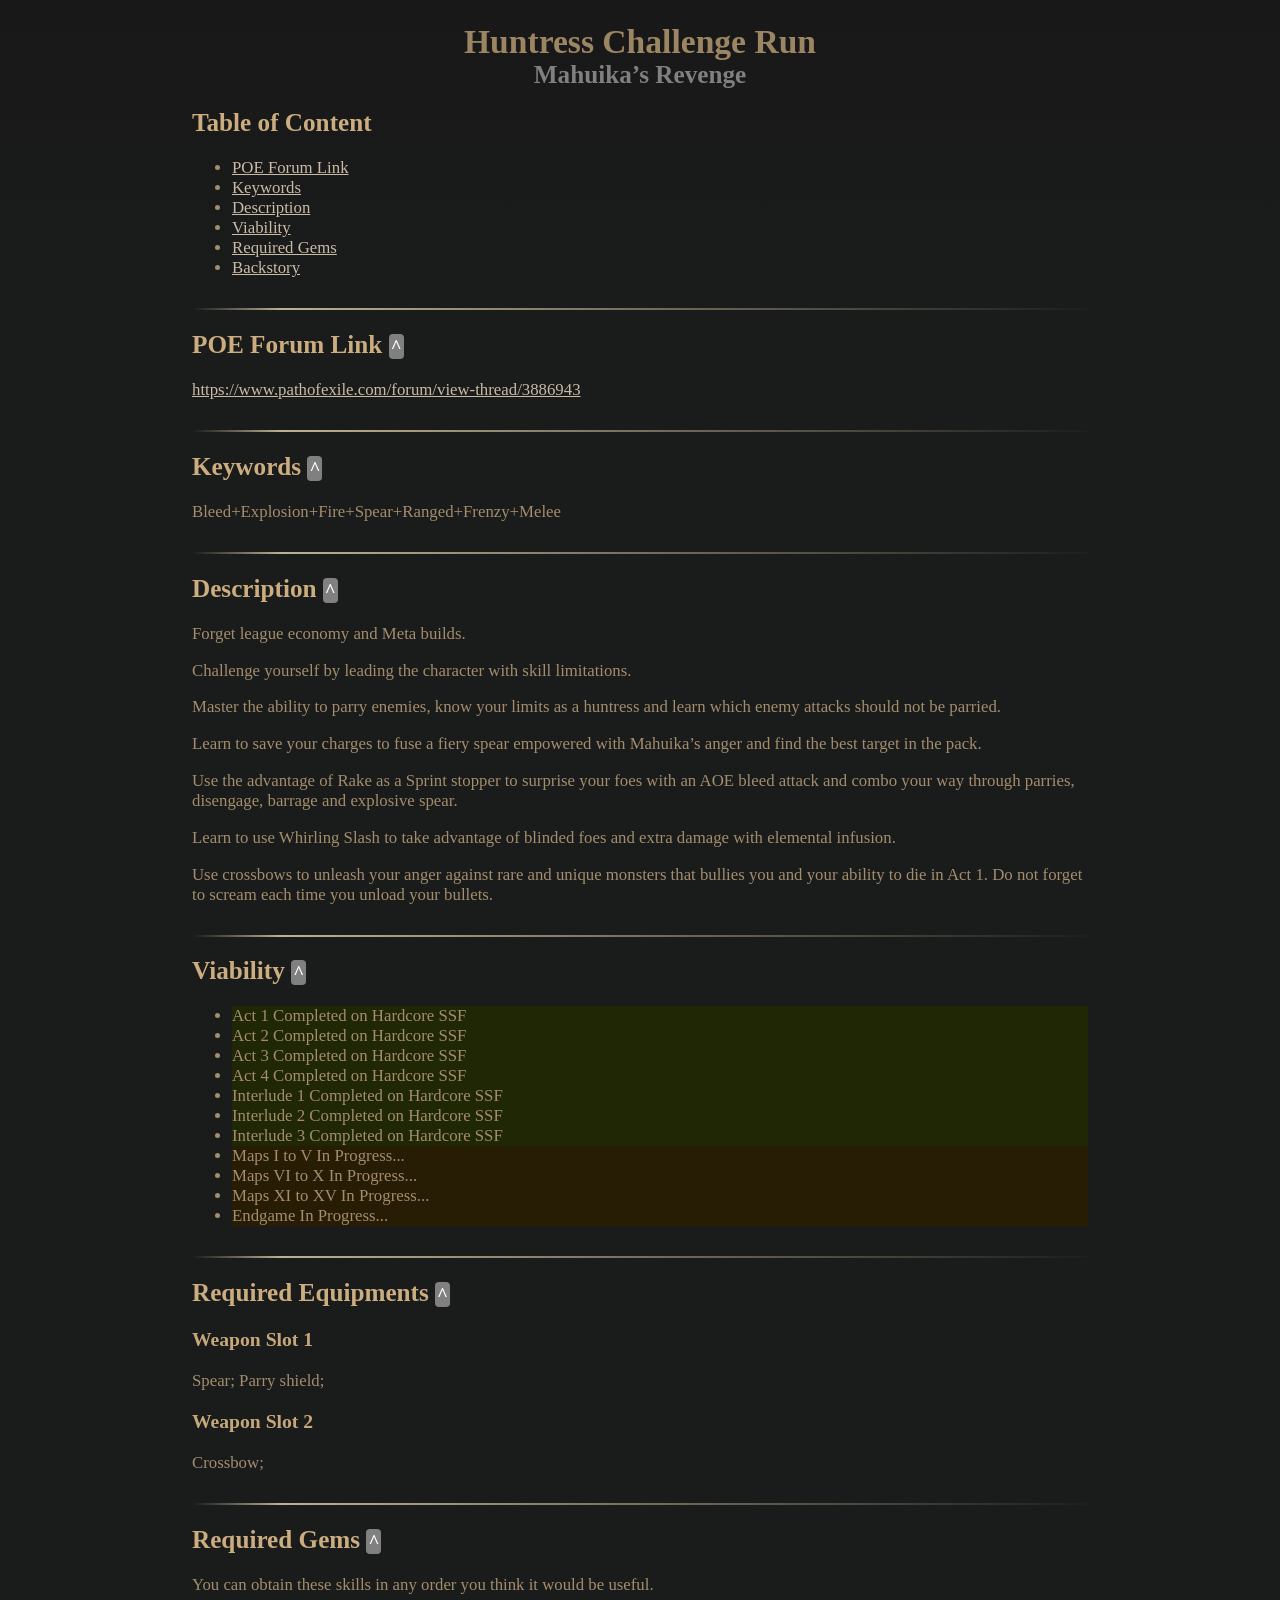
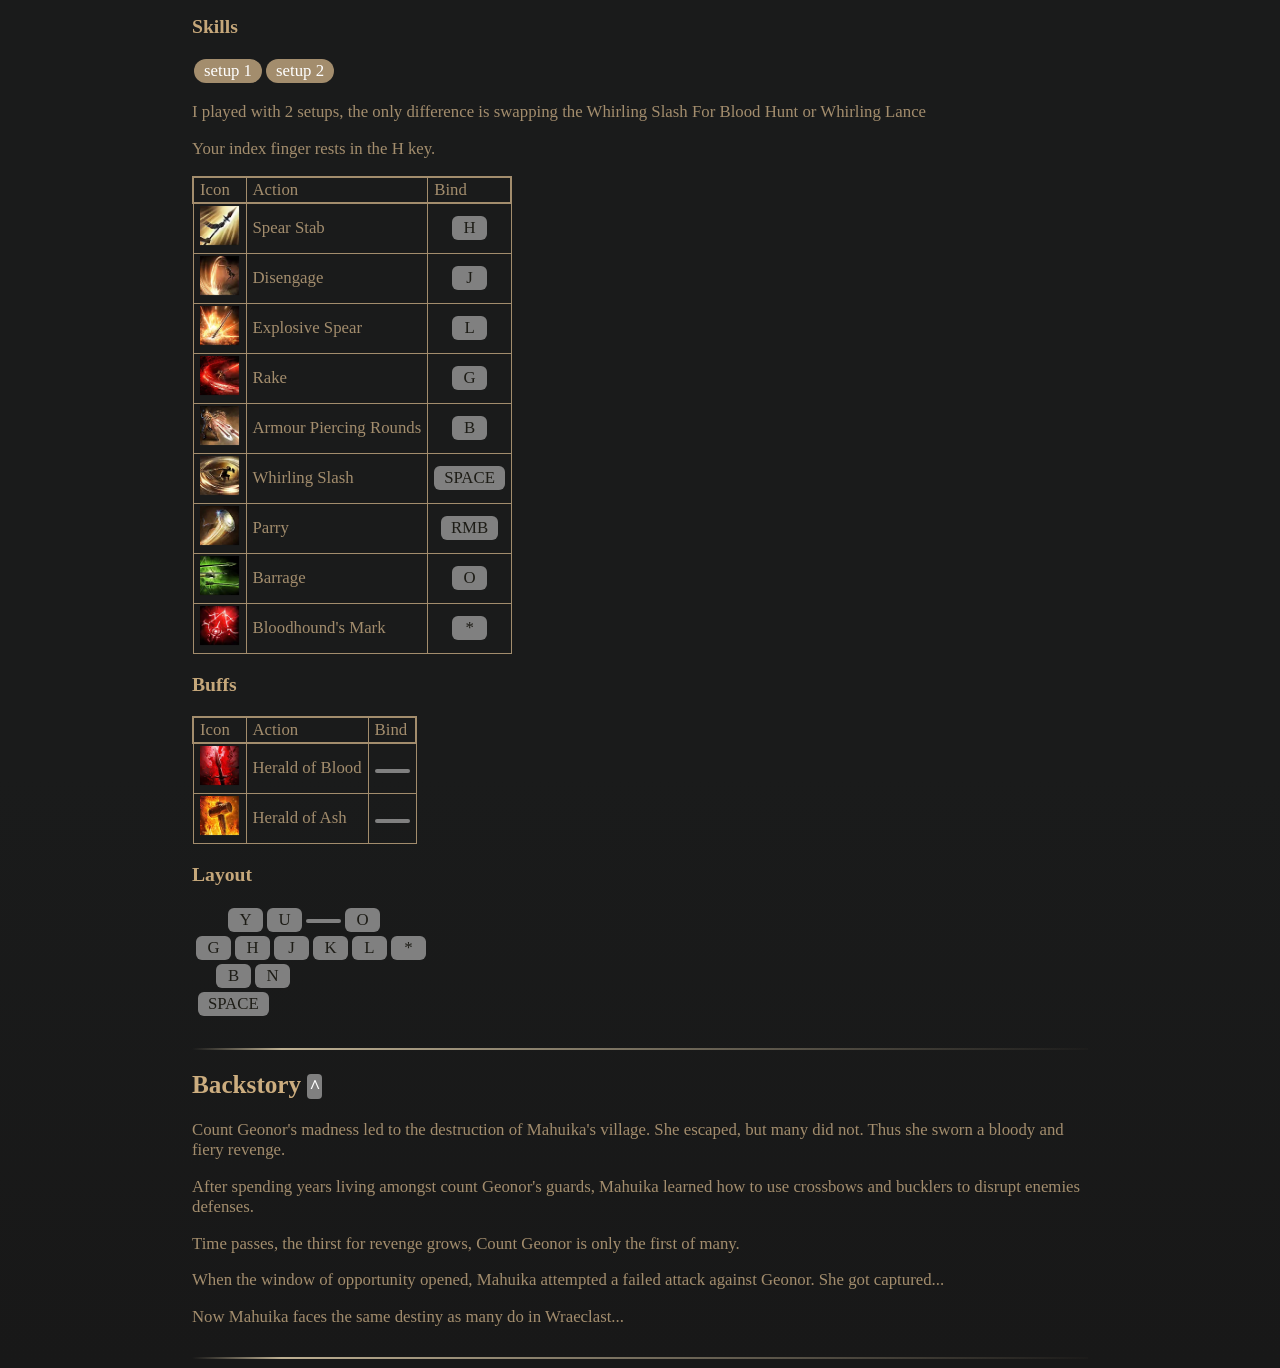
<file: public/200.html>
<!DOCTYPE html><html><head><meta charset="utf-8"><meta name="viewport" content="width=device-width, initial-scale=1"><link rel="stylesheet" href="/_nuxt/entry.mUSAZby7.css" crossorigin><link rel="modulepreload" as="script" crossorigin href="/_nuxt/CeJ82Osx.js"><script type="module" src="/_nuxt/CeJ82Osx.js" crossorigin></script></head><body><div id="__nuxt"></div><div id="teleports"></div><script>window.__NUXT__={};window.__NUXT__.config={public:{mdc:{components:{prose:true,map:{}},headings:{anchorLinks:{h1:false,h2:true,h3:true,h4:true,h5:false,h6:false}},highlight:{noApiRoute:true,highlighter:"shiki",theme:{default:"github-light",dark:"github-dark"},shikiEngine:"oniguruma",langs:["js","jsx","json","ts","tsx","vue","css","html","bash","md","mdc","yaml"]}},content:{wsUrl:""}},app:{baseURL:"/",buildId:"d07309b5-2fba-4421-839e-48b2e897e4ee",buildAssetsDir:"/_nuxt/",cdnURL:""}}</script><script type="application/json" data-nuxt-data="nuxt-app" data-ssr="false" id="__NUXT_DATA__">[{"prerenderedAt":1,"serverRendered":2},1767844914009,false]</script></body></html>
</file>
<file: _nuxt/entry.mUSAZby7.css>
.input-container[data-v-7606da0a]{align-items:center;background-color:gray;border-radius:6px;color:#1d1c16;cursor:default;display:inline-block;min-width:15px;padding:2px 10px;text-align:center;-webkit-user-select:none;-moz-user-select:none;user-select:none}.skill-icon[data-v-1203b3dc]{-webkit-user-select:none;-moz-user-select:none;user-select:none;width:40px;-webkit-user-drag:none}.skill-bind[data-v-1203b3dc]{text-align:center}.skill-icon[data-v-27ab5944]{width:40px}.skill-bind[data-v-27ab5944]{text-align:center}div>div[data-v-27ab5944]{margin:2px}.skill-icon[data-v-e04fdfe2]{-webkit-user-select:none;-moz-user-select:none;user-select:none;width:40px;-webkit-user-drag:none}.skill-bind[data-v-e04fdfe2]{text-align:center}:root{background:linear-gradient(#181818,#1a1b1b 10% 80%,#181818);color:#a38d6d;font-size:21px}.completed{background-color:#202704}.in-progress{background-color:#271c04}.setup{background-color:#a38d6d;border-radius:12px;color:#fff;cursor:pointer;display:inline-block;margin:2px;padding:2px 10px}.setup:hover{background-color:#fff;color:#a38d6d}a{color:#cabba5}a:visited{color:#b3a89b}body>div{margin:auto;width:70vw}div{font-size:.8rem}hr{background:linear-gradient(90deg,#beb09300,#beb093 10%,#d6aa7705);border:none;height:2px;margin-top:30px}h1{color:#9c8562;margin-bottom:0;text-align:center}h2{color:#ccad7f}h3{color:#c5a77a}h4,h5,h6{color:#c2b096}.button{background-color:red;display:inline-block}.subtitle{color:gray;font-size:1.2rem;margin-top:0}table{border:1px solid;border-collapse:collapse}thead{border:2px solid}td,tr{border:1px solid}td{padding:2px 6px}.anchor-top{background-color:gray;border-radius:4px;color:#fff;font-size:.9rem;font-weight:bolder;padding:2px;text-decoration:none}
</file>
